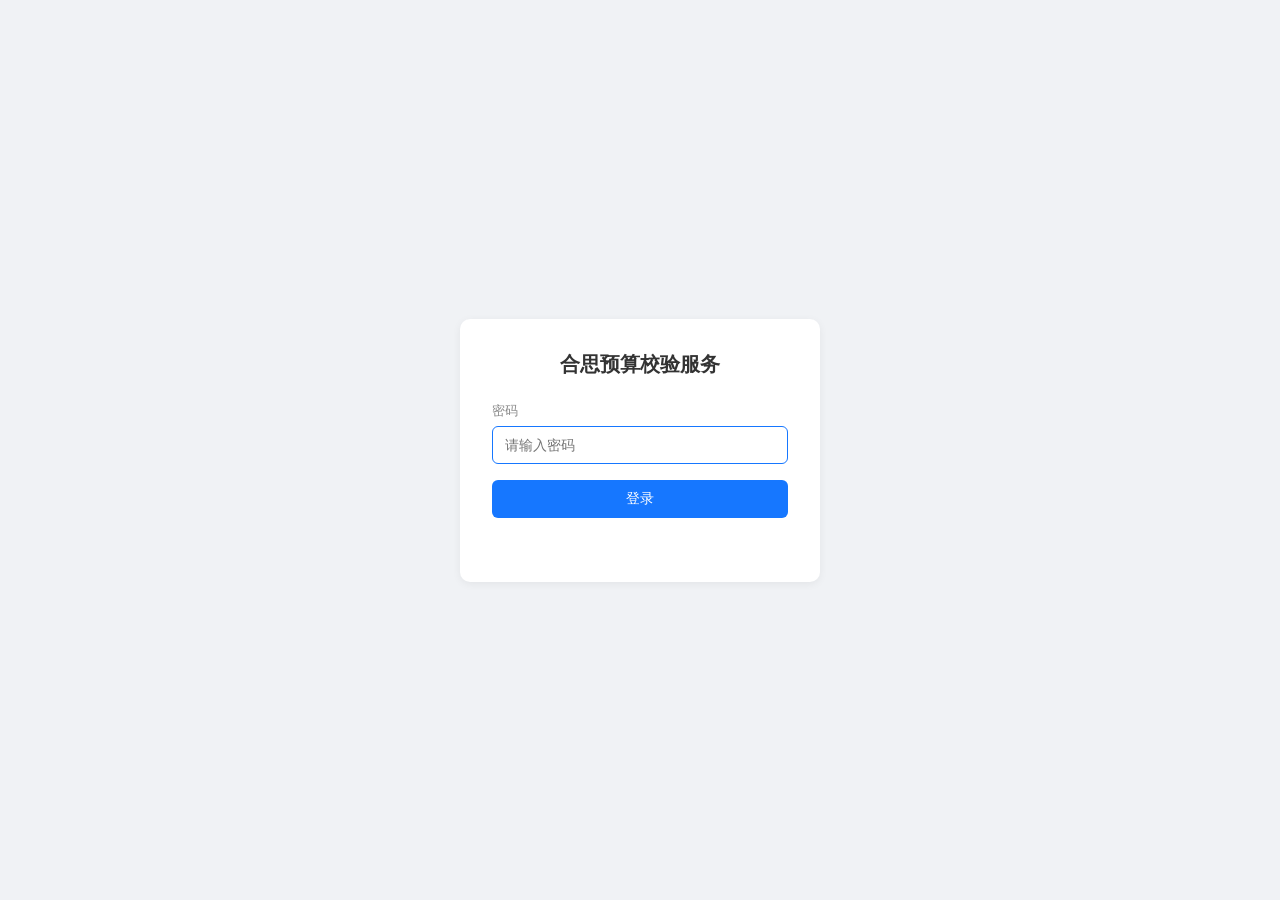
<file: src/static/login.html>
<!DOCTYPE html>
<html lang="zh-CN">
<head>
<meta charset="UTF-8">
<meta name="viewport" content="width=device-width, initial-scale=1.0">
<title>登录 - 合思预算校验服务</title>
<link rel="icon" type="image/png" href="static/favicon.png">
<style>
:root {
  --bg: #f0f2f5;
  --card-bg: #fff;
  --text: #333;
  --text-secondary: #888;
  --border: #e8e8e8;
  --primary: #1677ff;
  --primary-hover: #4096ff;
  --danger: #ff4d4f;
  --radius: 10px;
  --shadow: 0 2px 8px rgba(0,0,0,0.06);
}
*{margin:0;padding:0;box-sizing:border-box}
body {
  font-family: -apple-system, BlinkMacSystemFont, "Segoe UI", Roboto, "Helvetica Neue", Arial, sans-serif;
  background: var(--bg);
  color: var(--text);
  display: flex;
  justify-content: center;
  align-items: center;
  min-height: 100vh;
  padding: 16px;
}
.login-card {
  background: var(--card-bg);
  border-radius: var(--radius);
  box-shadow: var(--shadow);
  padding: 32px;
  width: 100%;
  max-width: 360px;
}
.login-card h1 {
  font-size: 20px;
  font-weight: 600;
  margin-bottom: 24px;
  text-align: center;
}
.form-group {
  margin-bottom: 16px;
}
.form-group label {
  display: block;
  font-size: 13px;
  color: var(--text-secondary);
  margin-bottom: 6px;
}
.form-group input {
  width: 100%;
  padding: 10px 12px;
  border: 1px solid var(--border);
  border-radius: 6px;
  font-size: 14px;
  outline: none;
  transition: border-color 0.2s;
}
.form-group input:focus {
  border-color: var(--primary);
}
.btn-login {
  width: 100%;
  padding: 10px;
  border: none;
  border-radius: 6px;
  background: var(--primary);
  color: #fff;
  font-size: 14px;
  font-weight: 500;
  cursor: pointer;
  transition: background 0.2s;
}
.btn-login:hover { background: var(--primary-hover); }
.btn-login:disabled { opacity: 0.6; cursor: not-allowed; }
.error-msg {
  color: var(--danger);
  font-size: 13px;
  margin-top: 12px;
  text-align: center;
  min-height: 20px;
}
</style>
</head>
<body>
<div class="login-card">
  <h1>合思预算校验服务</h1>
  <div class="form-group">
    <label for="password">密码</label>
    <input type="password" id="password" placeholder="请输入密码" autofocus>
  </div>
  <button class="btn-login" id="btnLogin" onclick="doLogin()">登录</button>
  <div class="error-msg" id="errMsg"></div>
</div>
<script>
(function() {
  var input = document.getElementById('password');
  input.addEventListener('keydown', function(e) {
    if (e.key === 'Enter') doLogin();
  });
})();
function doLogin() {
  var btn = document.getElementById('btnLogin');
  var err = document.getElementById('errMsg');
  var pw = document.getElementById('password').value;
  if (!pw) { err.textContent = '请输入密码'; return; }
  btn.disabled = true;
  err.textContent = '';
  fetch('/api/login', {
    method: 'POST',
    headers: {'Content-Type': 'application/json'},
    body: JSON.stringify({password: pw})
  }).then(function(r) { return r.json(); }).then(function(d) {
    if (d.error) {
      err.textContent = d.error;
      btn.disabled = false;
    } else {
      window.location.href = '/';
    }
  }).catch(function(e) {
    err.textContent = '登录失败: ' + e;
    btn.disabled = false;
  });
}
</script>
</body>
</html>
</file>
